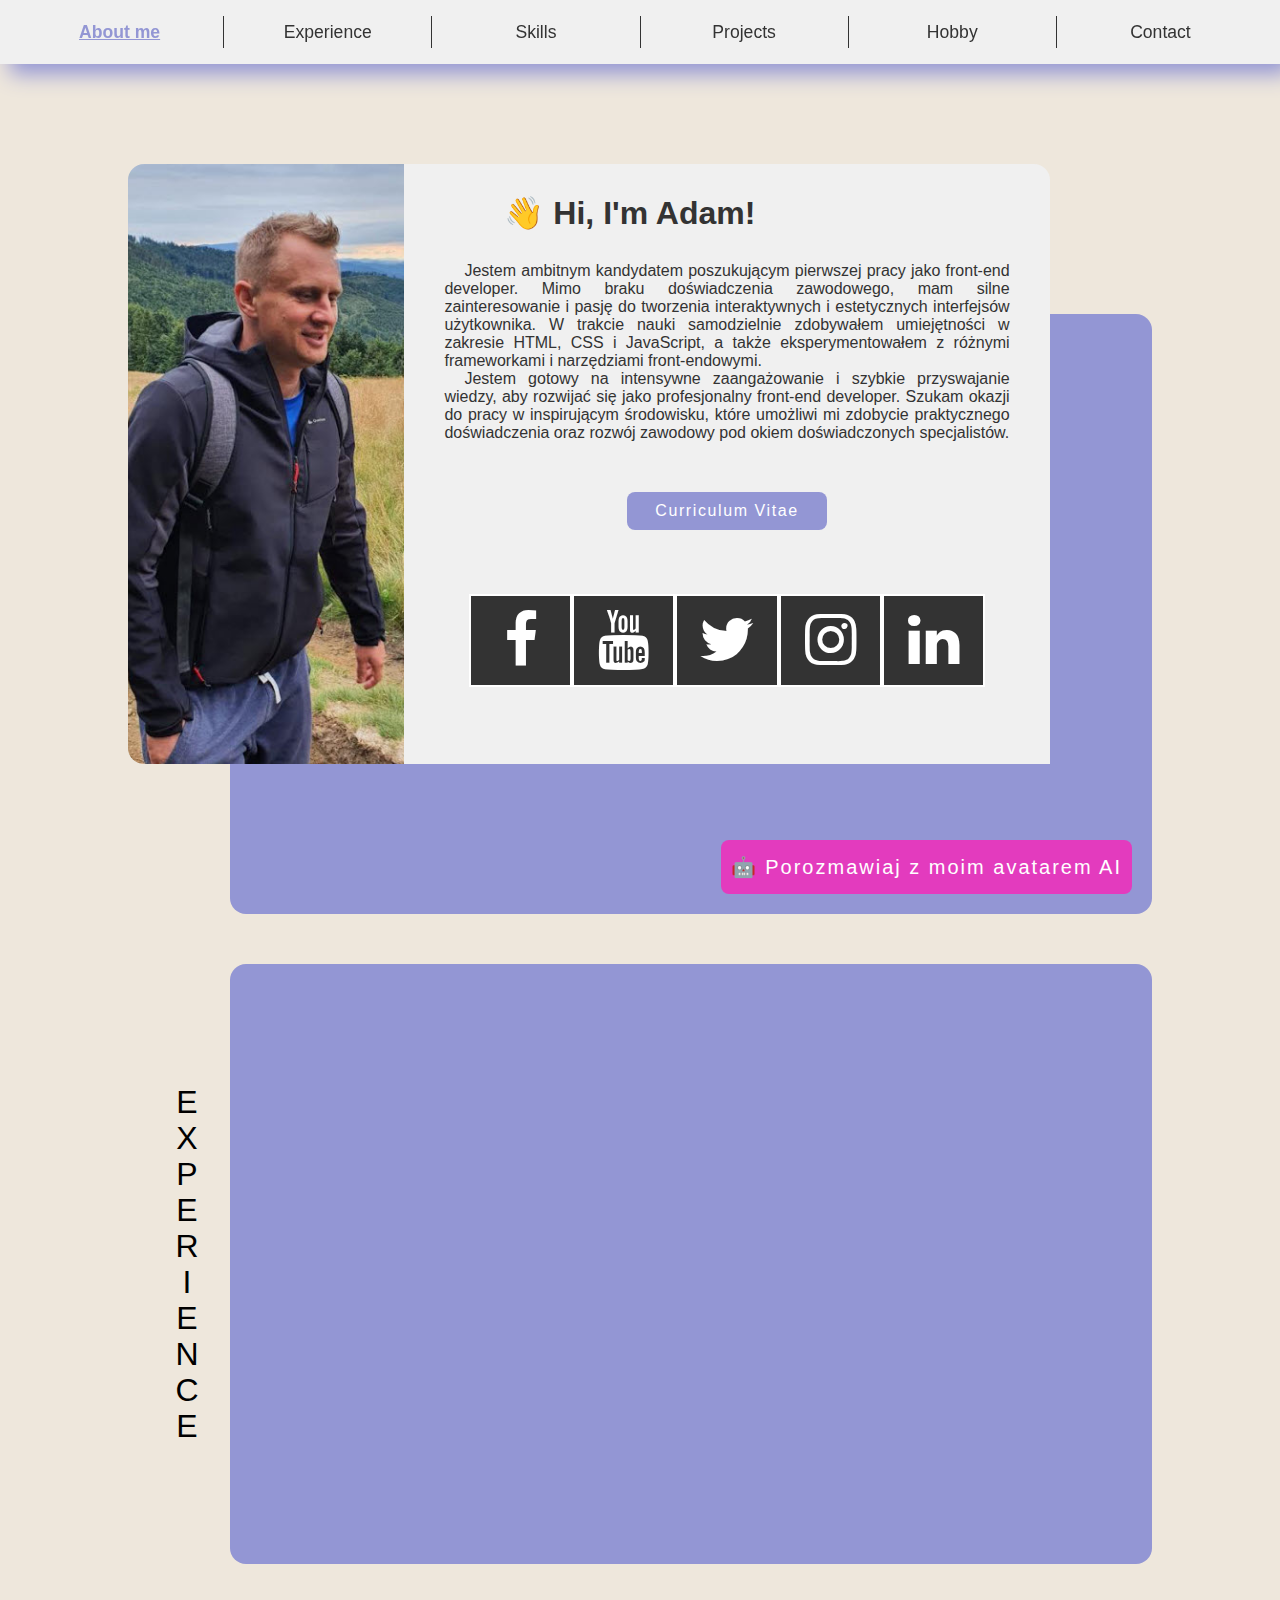
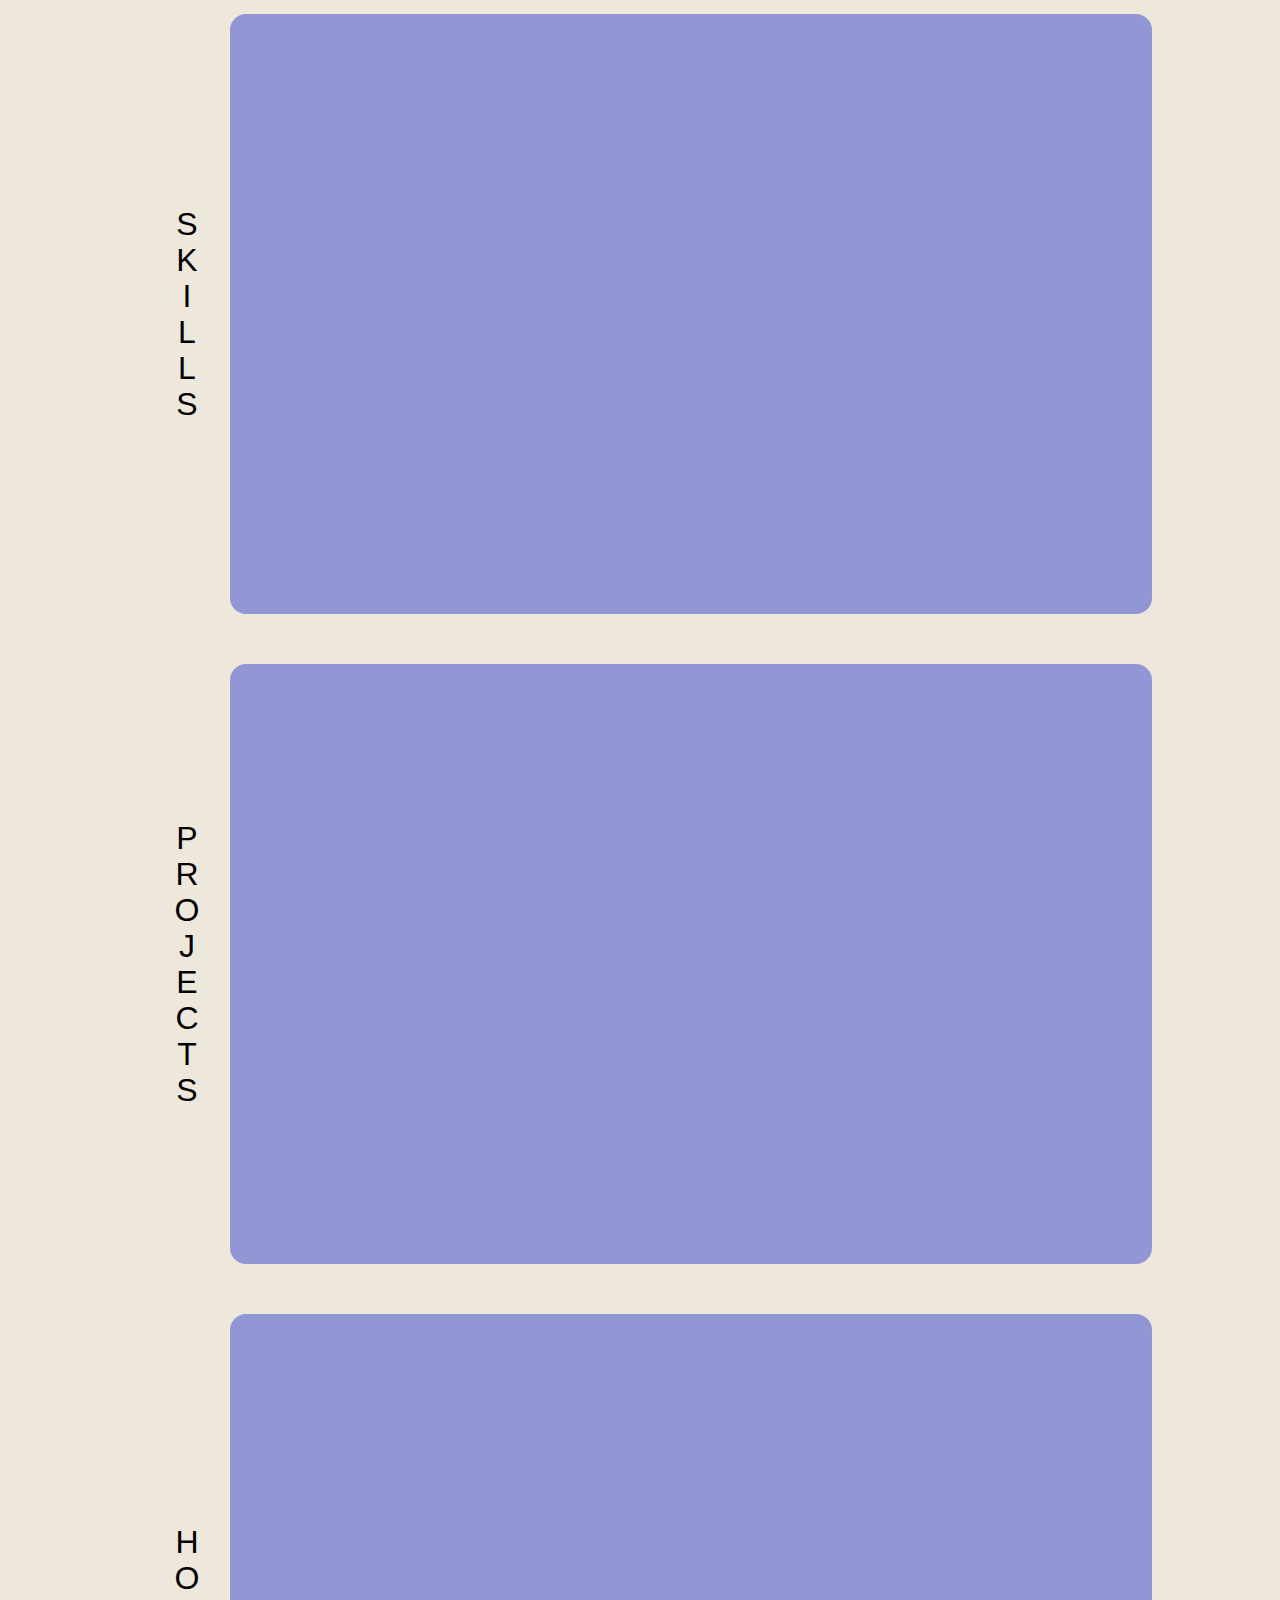
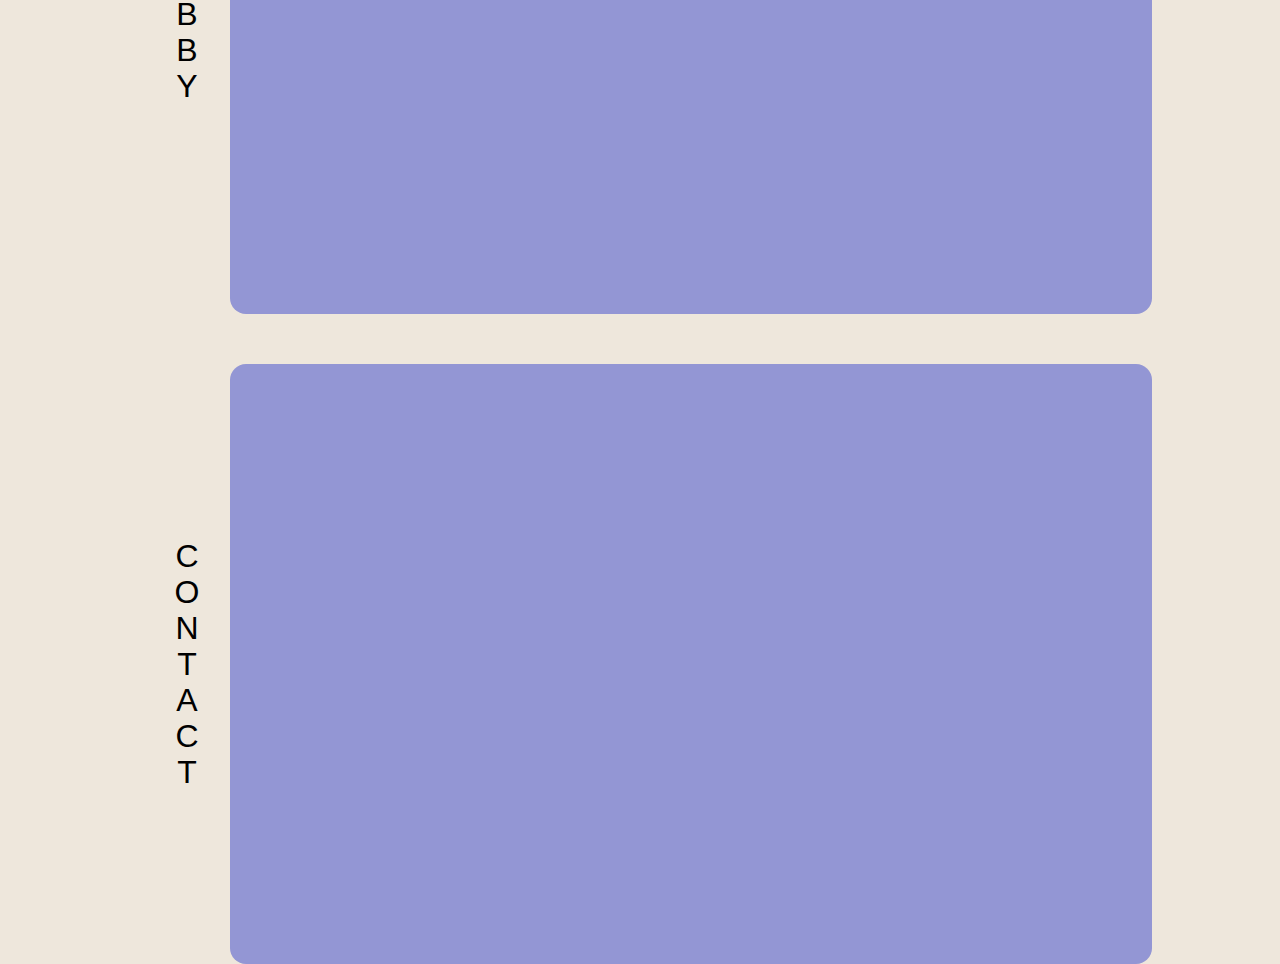
<file: index.html>
<!DOCTYPE html>
<html lang="pl">

<head>
    <!-- Required meta tags -->
    <meta charset="utf-8">
    <meta name="viewport" content="width=device-width, initial-scale=1, shrink-to-fit=no">
    <title>Businesscard</title>
    <meta name="description" content="Businesscard">

    <link href="css/fontello.css" rel="stylesheet" type="text/css" />

    <link rel="stylesheet" href="./assets/styles/global_variables.css">
    <link rel="stylesheet" href="./assets/styles/reset.css">
    <link rel="stylesheet" href="./assets/styles/main.css">
    <link rel="stylesheet" href="./assets/styles/header_menu.css">
    <link rel="stylesheet" href="./assets/styles/ai_avatar.css">
    <link rel="stylesheet" href="./assets/styles/about_me.css">
    <link rel="stylesheet" href="./assets/styles/common.css">


</head>

<body>
    <main>

        <nav class="header_menu">
            <button class="menu_toggle" onclick="toggleMenu()"> <span class="bar"></span>
                <span class="bar"></span>
                <span class="bar"></span>
            </button>
            <ol class="menu_items" id="menu_items">
                <li><a class="active" href="#">About me</a></li>
                <li><a href="#">Experience</a></li>
                <li><a href="#">Skills</a></li>
                <li><a href="#">Projects</a></li>
                <li><a href="#">Hobby</a></li>
                <li><a href="#">Contact</a></li>
            </ol>
        </nav>

        <article class="main_content">
            <section class="about_me_section">
                <div class="ai">
                    <a href="#" class="ai_button">&#129302; Porozmawiaj z moim avatarem AI</a>
                </div>
                <div class="about_me">
                    <div class="about_me_photo"></div>
                    <div class="about_me_card">
                        <h1>&#128075; Hi, I'm Adam!</h1>
                        <div class="about_me_card__description">
                            <p>Jestem ambitnym kandydatem poszukującym pierwszej pracy jako front-end developer. Mimo
                                braku
                                doświadczenia zawodowego, mam silne zainteresowanie i pasję do tworzenia interaktywnych
                                i
                                estetycznych interfejsów użytkownika. W trakcie nauki samodzielnie zdobywałem
                                umiejętności w
                                zakresie HTML, CSS i JavaScript, a także eksperymentowałem z różnymi frameworkami i
                                narzędziami front-endowymi.</p>
                            <p>Jestem gotowy na intensywne zaangażowanie i szybkie przyswajanie wiedzy, aby rozwijać się
                                jako profesjonalny front-end developer. Szukam okazji do pracy w inspirującym
                                środowisku,
                                które umożliwi mi zdobycie praktycznego doświadczenia oraz rozwój zawodowy pod okiem
                                doświadczonych specjalistów.</p>
                        </div>
                        <a href="#" class="cv_button" id="cvbutton">Curriculum Vitae</a>
                        <div class="social_media">
                            <a class="social_media__icon fb social-link" href="http://facebook.com" target="_blank"><i
                                    class="icon-facebook"></i></a>
                            <a class="social_media__icon yt social-link" href="http://youtube.com" target="_blank"><i
                                    class="icon-youtube"></i></a>
                            <a class="social_media__icon tw social-link" href="http://instagram.com" target="_blank"><i
                                    class="icon-twitter"></i></a>
                            <a class="social_media__icon inst social-link" href="http://instagram.com"
                                target="_blank"><i class="icon-instagram"></i></a>
                            <a class="social_media__icon linke social-link" href="http://linkedin.com"
                                target="_blank"><i class="icon-linkedin"></i></a>
                        </div>
                    </div>
                </div>

            </section>

            <section class="remaining_sections">
                <div class="box_description">experience</div>
                <div class="box_content"></div>
            </section>
            <section class="remaining_sections">
                <div class="box_description">skills</div>
                <div class="box_content"></div>
            </section>
            <section class="remaining_sections">
                <div class="box_description">projects</div>
                <div class="box_content"></div>
            </section>
            <section class="remaining_sections">
                <div class="box_description">hobby</div>
                <div class="box_content"></div>
            </section>
            <section class="remaining_sections">
                <div class="box_description">contact</div>
                <div class="box_content"></div>
            </section>

        </article>
    </main>

    <script type="text/javascript">
        const cvButton = document.getElementById("cvbutton");
        cvButton.addEventListener("mouseenter", () => {
            cvButton.textContent = "Download"; // Zmieniamy tekst na Download
        });
        cvButton.addEventListener("mouseleave", () => {
            cvButton.textContent = "Curriculum Vitae"; // Zmieniamy tekst na CV
        });
        const aiDiv = document.querySelector('.ai');
        const aiButton = document.querySelector('.ai_button');

        aiButton.addEventListener('mouseover', () => {
            aiDiv.classList.add('hover');
        });

        aiButton.addEventListener('mouseout', () => {
            aiDiv.classList.remove('hover');
        });

        function toggleMenu() {
            const menuItems = document.getElementById("menu_items");
            const menuToggle = document.querySelector(".menu_toggle");


            menuToggle.classList.toggle("open");
            menuItems.classList.toggle("show");
            // const isVisible = menuItems.style.display !== "none";
            // menuItems.style.display = isVisible ? "none" : "flex";

        }
    </script>
</body>

</html>
</file>
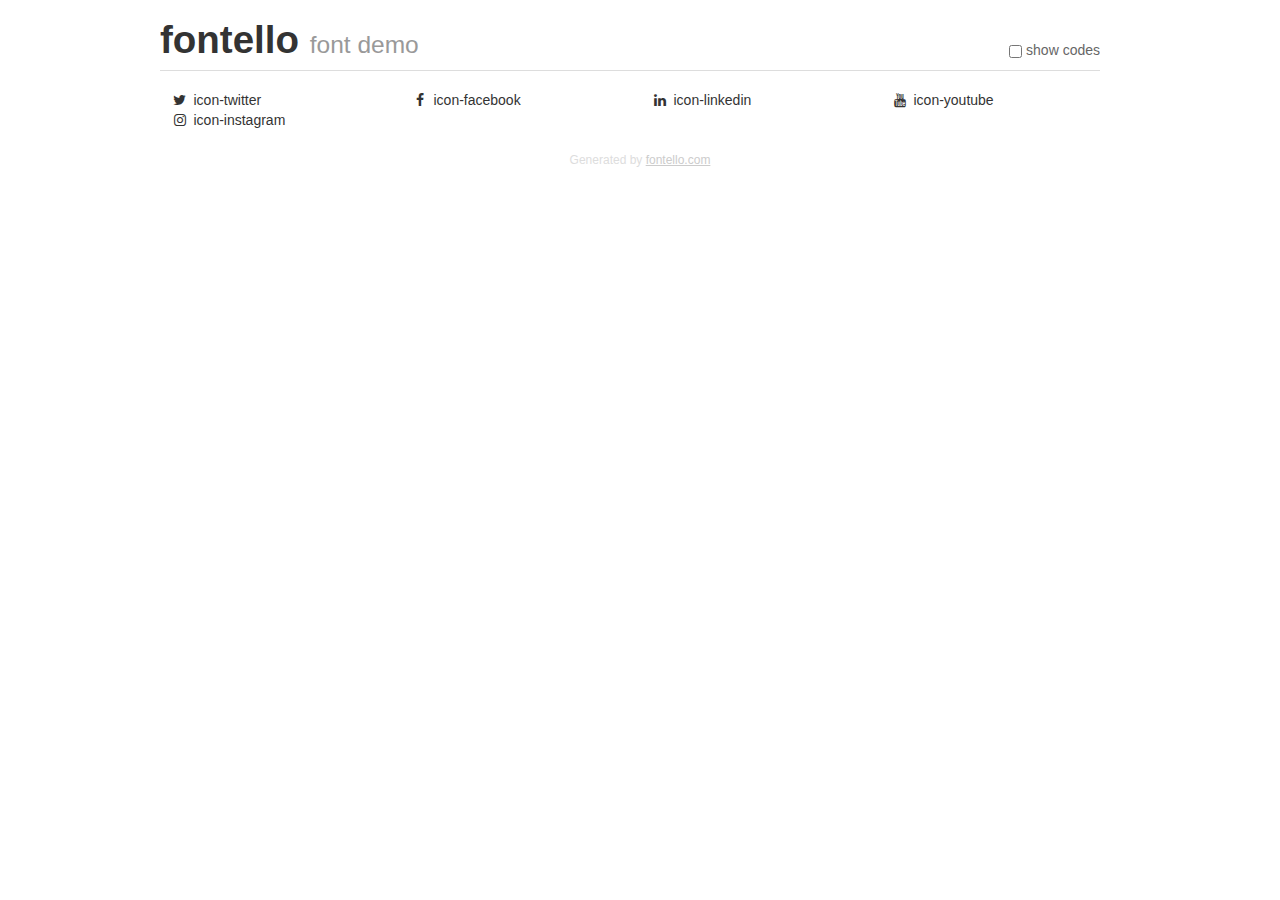
<file: demo.html>
<!DOCTYPE html>
<html>
  <head>
  <!--[if lt IE 9]><script language="javascript" type="text/javascript" src="//html5shim.googlecode.com/svn/trunk/html5.js"></script><![endif]-->
  <meta charset="UTF-8">
  <style>
    html {
      font-size: 100%;
      -webkit-text-size-adjust: 100%;
      -ms-text-size-adjust: 100%;
    }
    a:focus {
      outline: thin dotted #333;
      outline: 5px auto -webkit-focus-ring-color;
      outline-offset: -2px;
    }
    a:hover,
    a:active {
      outline: 0;
    }
    input {
      margin: 0;
      font-size: 100%;
      vertical-align: middle;
      *overflow: visible;
      line-height: normal;
    }
    input::-moz-focus-inner {
      padding: 0;
      border: 0;
    }
    body {
      margin: 0;
      font-family: "Helvetica Neue", Helvetica, Arial, sans-serif;
      font-size: 14px;
      line-height: 20px;
      color: #333;
      background-color: #fff;
    }
    a {
      color: #08c;
      text-decoration: none;
    }
    a:hover {
      color: #005580;
      text-decoration: underline;
    }
    .row {
      margin-left: -20px;
      *zoom: 1;
    }
    .row:before,
    .row:after {
      display: table;
      content: "";
      line-height: 0;
    }
    .row:after {
      clear: both;
    }
    .span3 {
      float: left;
      min-height: 1px;
      margin-left: 20px;
      width: 220px;
    }
    .container {
      width: 940px;
      margin-right: auto;
      margin-left: auto;
      *zoom: 1;
    }
    .container:before,
    .container:after {
      display: table;
      content: "";
      line-height: 0;
    }
    .container:after {
      clear: both;
    }
    small {
      font-size: 85%;
    }
    h1 {
      margin: 10px 0;
      font-family: inherit;
      font-weight: bold;
      line-height: 20px;
      color: inherit;
      text-rendering: optimizelegibility;
      line-height: 40px;
      font-size: 38.5px;
    }
    h1 small {
      font-weight: normal;
      line-height: 1;
      color: #999;
      font-size: 24.5px;
    }

    body {
      margin-top: 90px;
    }
    .header {
      position: fixed;
      top: 0;
      left: 50%;
      margin-left: -480px;
      background-color: #fff;
      border-bottom: 1px solid #ddd;
      padding-top: 10px;
      z-index: 10;
    }
    .footer {
      color: #ddd;
      font-size: 12px;
      text-align: center;
      margin-top: 20px;
    }
    .footer a {
      color: #ccc;
      text-decoration: underline;
    }
    .the-icons {
      font-size: 14px;
      line-height: 24px;
    }
    .switch {
      position: absolute;
      right: 0;
      bottom: 10px;
      color: #666;
    }
    .switch input {
      margin-right: 0.3em;
    }
    .codesOn .i-name {
      display: none;
    }
    .codesOn .i-code {
      display: inline;
    }
    .i-code {
      display: none;
    }
    @font-face {
      font-family: 'fontello';
      src: url('./font/fontello.eot?75086212');
      src: url('./font/fontello.eot?75086212#iefix') format('embedded-opentype'),
           url('./font/fontello.woff?75086212') format('woff'),
           url('./font/fontello.ttf?75086212') format('truetype'),
           url('./font/fontello.svg?75086212#fontello') format('svg');
      font-weight: normal;
      font-style: normal;
    }
    .demo-icon {
      font-family: "fontello";
      font-style: normal;
      font-weight: normal;
      speak: never;
     
      display: inline-block;
      text-decoration: inherit;
      width: 1em;
      margin-right: .2em;
      text-align: center;
      /* opacity: .8; */
     
      /* For safety - reset parent styles, that can break glyph codes*/
      font-variant: normal;
      text-transform: none;
     
      /* fix buttons height, for twitter bootstrap */
      line-height: 1em;
     
      /* Animation center compensation - margins should be symmetric */
      /* remove if not needed */
      margin-left: .2em;
     
      /* You can be more comfortable with increased icons size */
      /* font-size: 120%; */
     
      /* Font smoothing. That was taken from TWBS */
      -webkit-font-smoothing: antialiased;
      -moz-osx-font-smoothing: grayscale;
     
      /* Uncomment for 3D effect */
      /* text-shadow: 1px 1px 1px rgba(127, 127, 127, 0.3); */
    }
    </style>
    <link rel="stylesheet" href="css/animation.css"><!--[if IE 7]><link rel="stylesheet" href="css/" + font.fontname + "-ie7.css"><![endif]-->
    <script>
      function toggleCodes(on) {
        var obj = document.getElementById('icons');
      
        if (on) {
          obj.className += ' codesOn';
        } else {
          obj.className = obj.className.replace(' codesOn', '');
        }
      }
    </script>
  </head>
  <body>
    <div class="container header">
      <h1>fontello <small>font demo</small></h1>
      <label class="switch">
        <input type="checkbox" onclick="toggleCodes(this.checked)">show codes
      </label>
    </div>
    <div class="container" id="icons">
      <div class="row">
        <div class="span3" title="Code: 0xf099">
          <i class="demo-icon icon-twitter">&#xf099;</i> <span class="i-name">icon-twitter</span><span class="i-code">0xf099</span>
        </div>
        <div class="span3" title="Code: 0xf09a">
          <i class="demo-icon icon-facebook">&#xf09a;</i> <span class="i-name">icon-facebook</span><span class="i-code">0xf09a</span>
        </div>
        <div class="span3" title="Code: 0xf0e1">
          <i class="demo-icon icon-linkedin">&#xf0e1;</i> <span class="i-name">icon-linkedin</span><span class="i-code">0xf0e1</span>
        </div>
        <div class="span3" title="Code: 0xf167">
          <i class="demo-icon icon-youtube">&#xf167;</i> <span class="i-name">icon-youtube</span><span class="i-code">0xf167</span>
        </div>
      </div>
      <div class="row">
        <div class="span3" title="Code: 0xf16d">
          <i class="demo-icon icon-instagram">&#xf16d;</i> <span class="i-name">icon-instagram</span><span class="i-code">0xf16d</span>
        </div>
      </div>
    </div>
    <div class="container footer">Generated by <a href="https://fontello.com">fontello.com</a></div>
  </body>
</html>
</file>
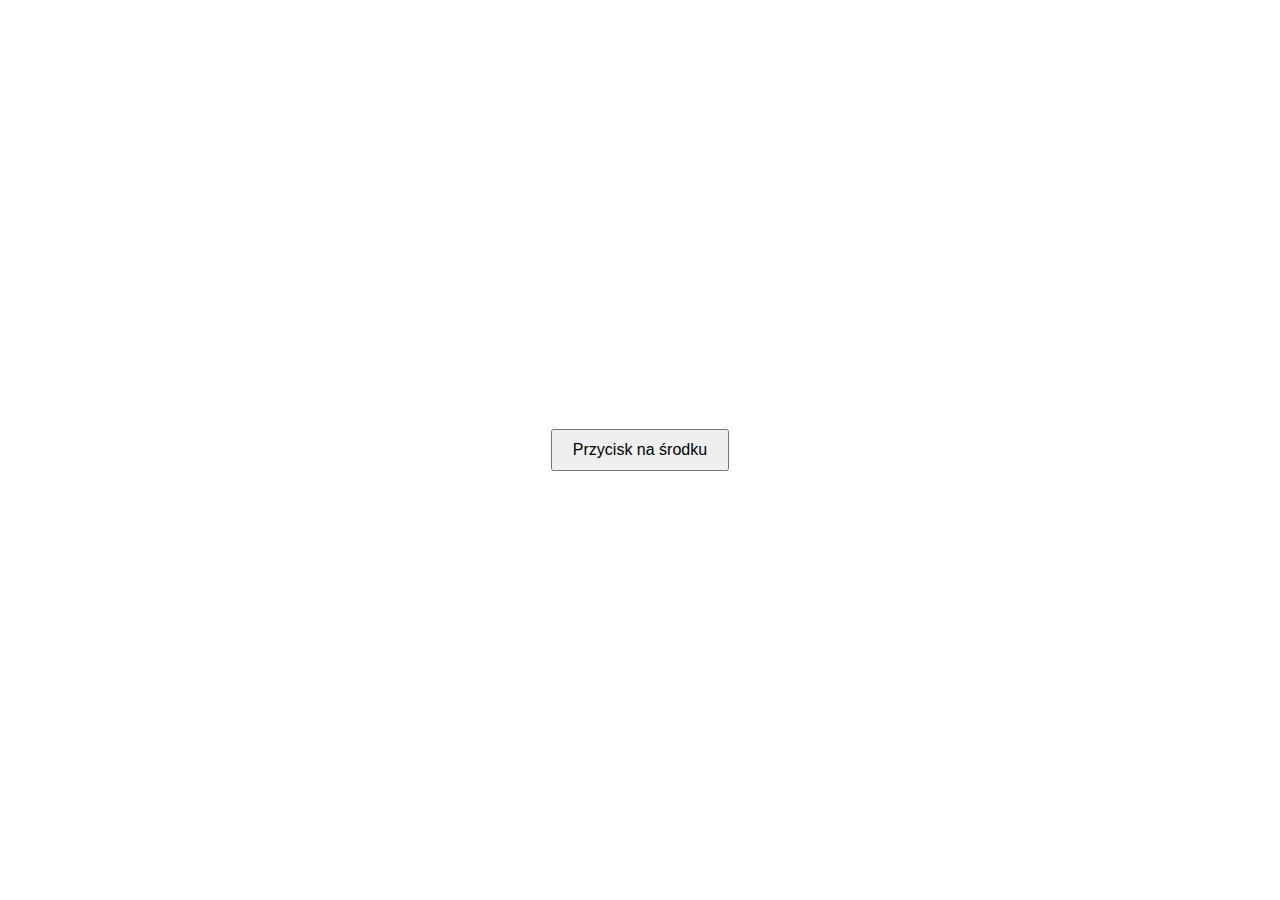
<file: assets/styles/new.html>
<!DOCTYPE html>
<html lang="en">
<head>
    <meta charset="UTF-8">
    <meta name="viewport" content="width=device-width, initial-scale=1.0">
    <title>Button in the Center</title>
    <style>
        body, html {
            height: 100%;
            margin: 0;
            display: flex;
            justify-content: center;
            align-items: center;
        }

        button {
            padding: 10px 20px;
            font-size: 16px;
        }
    </style>
</head>
<body>
<button>Przycisk na środku</button>
</body>
</html>
</file>
<file: css/fontello.css>
@font-face {
  font-family: 'fontello';
  src: url('../font/fontello.eot?86937402');
  src: url('../font/fontello.eot?86937402#iefix') format('embedded-opentype'),
       url('../font/fontello.woff2?86937402') format('woff2'),
       url('../font/fontello.woff?86937402') format('woff'),
       url('../font/fontello.ttf?86937402') format('truetype'),
       url('../font/fontello.svg?86937402#fontello') format('svg');
  font-weight: normal;
  font-style: normal;
}
/* Chrome hack: SVG is rendered more smooth in Windozze. 100% magic, uncomment if you need it. */
/* Note, that will break hinting! In other OS-es font will be not as sharp as it could be */
/*
@media screen and (-webkit-min-device-pixel-ratio:0) {
  @font-face {
    font-family: 'fontello';
    src: url('../font/fontello.svg?86937402#fontello') format('svg');
  }
}
*/
[class^="icon-"]:before, [class*=" icon-"]:before {
  font-family: "fontello";
  font-style: normal;
  font-weight: normal;
  speak: never;

  display: inline-block;
  text-decoration: inherit;
  width: 1em;
  margin-right: .2em;
  text-align: center;
  /* opacity: .8; */

  /* For safety - reset parent styles, that can break glyph codes*/
  font-variant: normal;
  text-transform: none;

  /* fix buttons height, for twitter bootstrap */
  line-height: 1em;

  /* Animation center compensation - margins should be symmetric */
  /* remove if not needed */
  margin-left: .2em;

  /* you can be more comfortable with increased icons size */
  /* font-size: 120%; */

  /* Font smoothing. That was taken from TWBS */
  -webkit-font-smoothing: antialiased;
  -moz-osx-font-smoothing: grayscale;

  /* Uncomment for 3D effect */
  /* text-shadow: 1px 1px 1px rgba(127, 127, 127, 0.3); */
}

.icon-twitter:before { content: '\f099'; } /* '' */
.icon-facebook:before { content: '\f09a'; } /* '' */
.icon-linkedin:before { content: '\f0e1'; } /* '' */
.icon-youtube:before { content: '\f167'; } /* '' */
.icon-instagram:before { content: '\f16d'; } /* '' */
</file>
<file: assets/styles/global_variables.css>
:root {
    --div_section-background-color: #9396D4;
    --div-background-color: #ffffff;
    --button-background-color: #e33bbe;
    --buttons-background-color-hover: deeppink;

    --breakpoint-mobile: 576px;
    --breakpoint-tablet: 992px;
    --breakpoint-laptop: 1200px;
    --breakpoint-desktop: 1400px;
}
</file>
<file: assets/styles/main.css>
.main_content {
    width: 100vw;
    height: auto;
    margin-top: 100px;
}

@media screen and (min-width: 992px) {
    .main_content {
        width: 80vw;
        margin-left: auto;
        margin-right: auto;
    }
}

.remaining_sections {
    display: flex;
    height: 600px;
    width: 100%;
    margin-top: 50px;
}

.box_description {
    background-color: #eee7dc;
    color: black;
    width: 10%;
    text-transform: uppercase;
    text-align: center;
    font-size: 2rem;
    writing-mode: vertical-lr;
    text-orientation: upright;
    padding: 40px;
}

.box_content {
    background-color: var(--div_section-background-color);
    width: 90%;
    height: 600px;
    border-radius: 16px;
}
</file>
<file: assets/styles/header_menu.css>
.header_menu {
  /*background-color: var(--div-background-color);*/
  background-color: #f0f0f0;
  text-align: center;
  padding: 1em;
  box-shadow: 10px 10px 20px var(--div_section-background-color);
  position: sticky;
  top: 0;
  z-index: 10;
}

.menu_items {
  list-style: none;
  font-size: 1.1rem;
  line-height: 2rem;
  display: none;
}

.menu_items a {
  text-decoration: none;
  color: #333;
}

.menu_items li {
  flex: 1;
  border-right: 1px solid #333;
}

.menu_items li:last-child {
  border-right: none;
}

.menu_items li:hover {
  text-decoration: underline;
  text-decoration-color: var(--div_section-background-color);
}

.menu_items li:hover a {
  color: var(--div_section-background-color);
  font-weight: bold;
}

.header_menu a.active {
  text-decoration: underline;
  color: var(--div_section-background-color);
  font-weight: bold;
}

.menu_toggle {
  display: flex; /* Ustawia elementy w elastycznym układzie */
  flex-direction: column; /* Elementy układają się w kolumnie */
  justify-content: space-around; /* Równomierne rozmieszczenie linii */
  width: 30px; /* Szerokość przycisku */
  height: 30px; /* Wysokość przycisku */
  background: none; /* Brak tła */
  border: none; /* Brak obramowania */
  cursor: pointer; /* Kursor wskazuje na możliwość kliknięcia */
  padding: 0; /* Brak wewnętrznych marginesów */
  z-index: 10; /* Przycisk na górze innych elementów */
}

.menu_toggle .bar {
  width: 100%; /* Linia zajmuje całą szerokość przycisku */
  height: 3px; /* Wysokość każdej linii */
  background-color: #333; /* Kolor linii */
  border-radius: 3px; /* Zaokrąglone krawędzie */
  transition: all 0.5s ease; /* Animacja przejścia */
}

.menu_toggle.open .bar:nth-child(1) {
  transform: rotate(45deg) translate(5px, 5px); /* Pierwsza linia obraca się */
}

.menu_toggle.open .bar:nth-child(2) {
  opacity: 0; /* Druga linia znika */
}

.menu_toggle.open .bar:nth-child(3) {
  transform: rotate(-45deg) translate(5px, -5px); /* Trzecia linia obraca się */
}

.menu_items.show {
  display: flex;
}

@media screen and (min-width: 992px) {
  .menu_items {
    display: flex;
  }
  .menu_toggle {
    display: none;
  }
}

@media screen and (max-width: 992px) {
  .menu_items {
    flex-direction: column;
    width: 100%;
    text-align: left;
    margin-left: 40px;
  }

  .menu_items li {
    border-right: none;
    border-bottom: 1px solid #333;
  }

  .menu_items li:last-child {
    border-bottom: none;
  }
  .header_menu {
    box-shadow: none;
  }
}
</file>
<file: assets/styles/ai_avatar.css>
.ai_button {
  background-color: var(--button-background-color);
  font-size: 20px;
  color: white;
  padding: 15px 10px;
  border: none;
  border-radius: 8px;
  cursor: pointer;
  letter-spacing: 2px;
  position: absolute;
  right: 20px;
  bottom: 20px;
  text-decoration: none;
}

.ai_button:hover {
  background-color: var(--buttons-background-color-hover);
}

.ai {
  background-color: var(--div_section-background-color);
  width: 90%;
  height: 80%;
  border-radius: 16px;
  position: absolute;
  bottom: 0;
  right: 0;
  display: none;
  z-index: 1;
}

.ai.hover {
  z-index: 2;
}
@media screen and (min-width: 992px) {
  .ai {
    display: block;
  }
}
</file>
<file: assets/styles/about_me.css>
.about_me_section {
  min-height: 750px;
  position: relative;
}

.about_me {
  position: absolute;
  z-index: 1;
  top: 0;
  left: 0;
  display: flex;
  min-height: 600px;
}
@media screen and (min-width: 992px) {
  .about_me {
    width: 90%;
  }
}

.about_me_photo {
  width: 30%;
  background: no-repeat url(../images/foto1.jpg);
  background-size: cover;
  background-position-x: center;
}
@media screen and (min-width: 992px) {
  .about_me_photo {
    border-bottom-left-radius: 16px;
    border-top-left-radius: 16px;
  }
}

.about_me_card {
  flex: 1;
  /*background-color: var(--div-background-color);*/
  background-color: #f0f0f0;
  border-top-right-radius: 16px;
  display: flex;
  flex-direction: column;
}

.cv_button {
  background-color: var(--div_section-background-color);
  color: white;
  border-radius: 8px;
  padding: 10px;
  letter-spacing: 0.1rem;
  border: none;
  text-decoration: none;
  margin-left: auto;
  margin-right: auto;
  margin-top: 50px;
  width: 200px;
  text-align: center;
}

.cv_button:hover {
  background-color: var(--buttons-background-color-hover);
  transition: all 0.3s ease-out;
}

.social_media {
  width: 80%;
  margin: 4em auto;
  text-align: center;
  display: flex;
  justify-content: center;
}

.fb:hover {
  background-color: #4668b3;
  transition: all 0.7s ease;
}

.yt:hover {
  background-color: #d94348;
  transition: all 0.7s ease;
}

.tw:hover {
  background-color: #3095d3;
  transition: all 0.7s ease;
}

.social_media__icon {
  flex: 1;
  font-size: 60px;
  padding: 10px;
  background-color: #333;
  color: white;
  border: 2px solid white;
}

.inst:hover {
  background-color: #f09433;
  background: -moz-linear-gradient(
    45deg,
    #f09433 0%,
    #e6683c 25%,
    #dc2743 50%,
    #cc2366 75%,
    #bc1888 100%
  );
  background: -webkit-linear-gradient(
    45deg,
    #f09433 0%,
    #e6683c 25%,
    #dc2743 50%,
    #cc2366 75%,
    #bc1888 100%
  );
  background: linear-gradient(
    45deg,
    #f09433 0%,
    #e6683c 25%,
    #dc2743 50%,
    #cc2366 75%,
    #bc1888 100%
  );
  filter: progid:DXImageTransform.Microsoft.gradient(startColorstr='#f09433', endColorstr='#bc1888', GradientType=1);
  transition: all 0.7s ease;
}

.linke {
  width: 20%;
  height: 100%;
  font-size: 60px;
  padding: 10px;
  background-color: #333;
  color: white;
  border: 2px solid white;
}

.linke:hover {
  background-color: #378fe9;
  transition: all 0.7s ease;
}

a.social-link {
  text-decoration: none;
  color: white;
}

[class^="icon-"]:before,
[class*=" icon-"]:before {
  margin: 0;
}

@media screen and (max-width: 992px) {
  .social_media__icon {
    font-size: 40px;
  }
}
</file>
<file: assets/styles/common.css>
h1 {
  padding-top: 30px;
  padding-bottom: 30px;
  padding-left: 100px;
  font-size: 2em;
  color: #333;
}

p {
  text-align: justify;
  padding-left: 40px;
  padding-right: 40px;
  text-indent: 20px;
  color: #333;
}
</file>
<file: css/animation.css>
/*
   Animation example, for spinners
*/
.animate-spin {
  -moz-animation: spin 2s infinite linear;
  -o-animation: spin 2s infinite linear;
  -webkit-animation: spin 2s infinite linear;
  animation: spin 2s infinite linear;
  display: inline-block;
}
@-moz-keyframes spin {
  0% {
    -moz-transform: rotate(0deg);
    -o-transform: rotate(0deg);
    -webkit-transform: rotate(0deg);
    transform: rotate(0deg);
  }

  100% {
    -moz-transform: rotate(359deg);
    -o-transform: rotate(359deg);
    -webkit-transform: rotate(359deg);
    transform: rotate(359deg);
  }
}
@-webkit-keyframes spin {
  0% {
    -moz-transform: rotate(0deg);
    -o-transform: rotate(0deg);
    -webkit-transform: rotate(0deg);
    transform: rotate(0deg);
  }

  100% {
    -moz-transform: rotate(359deg);
    -o-transform: rotate(359deg);
    -webkit-transform: rotate(359deg);
    transform: rotate(359deg);
  }
}
@-o-keyframes spin {
  0% {
    -moz-transform: rotate(0deg);
    -o-transform: rotate(0deg);
    -webkit-transform: rotate(0deg);
    transform: rotate(0deg);
  }

  100% {
    -moz-transform: rotate(359deg);
    -o-transform: rotate(359deg);
    -webkit-transform: rotate(359deg);
    transform: rotate(359deg);
  }
}
@-ms-keyframes spin {
  0% {
    -moz-transform: rotate(0deg);
    -o-transform: rotate(0deg);
    -webkit-transform: rotate(0deg);
    transform: rotate(0deg);
  }

  100% {
    -moz-transform: rotate(359deg);
    -o-transform: rotate(359deg);
    -webkit-transform: rotate(359deg);
    transform: rotate(359deg);
  }
}
@keyframes spin {
  0% {
    -moz-transform: rotate(0deg);
    -o-transform: rotate(0deg);
    -webkit-transform: rotate(0deg);
    transform: rotate(0deg);
  }

  100% {
    -moz-transform: rotate(359deg);
    -o-transform: rotate(359deg);
    -webkit-transform: rotate(359deg);
    transform: rotate(359deg);
  }
}
</file>
